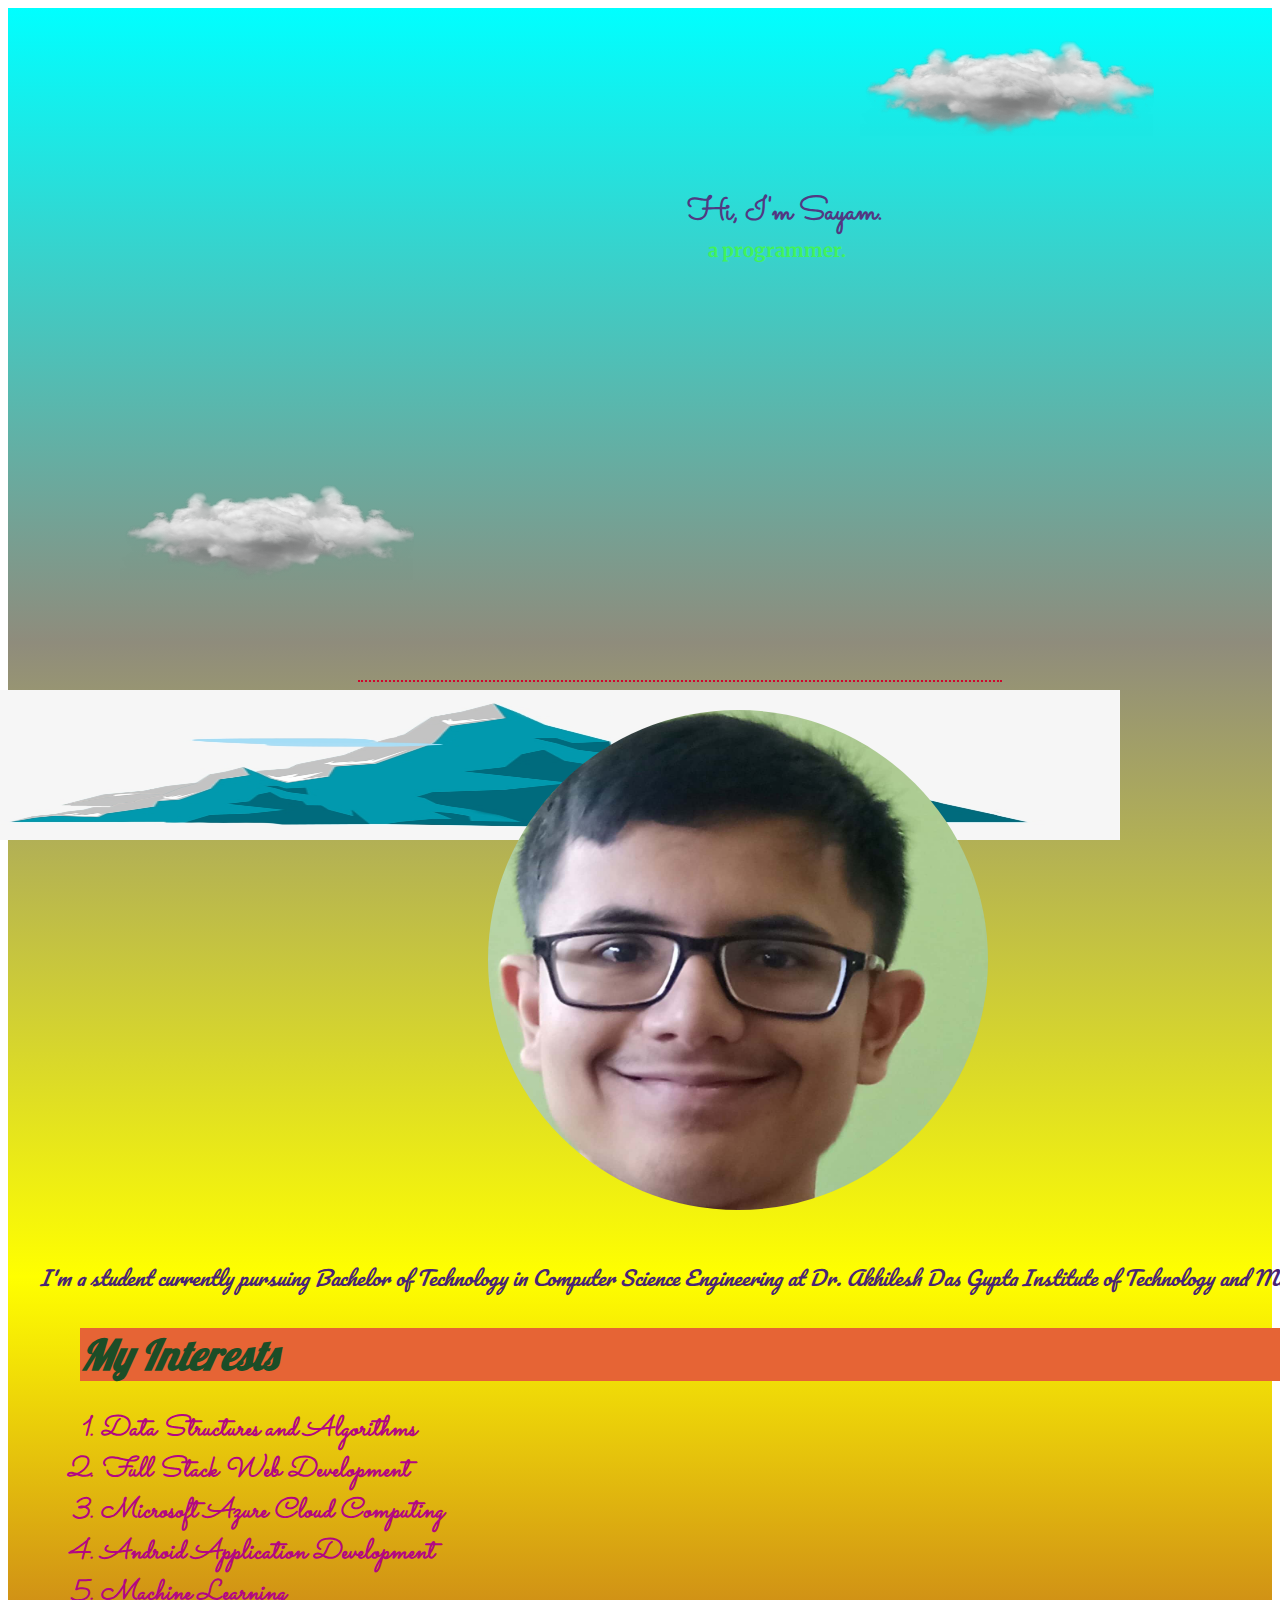
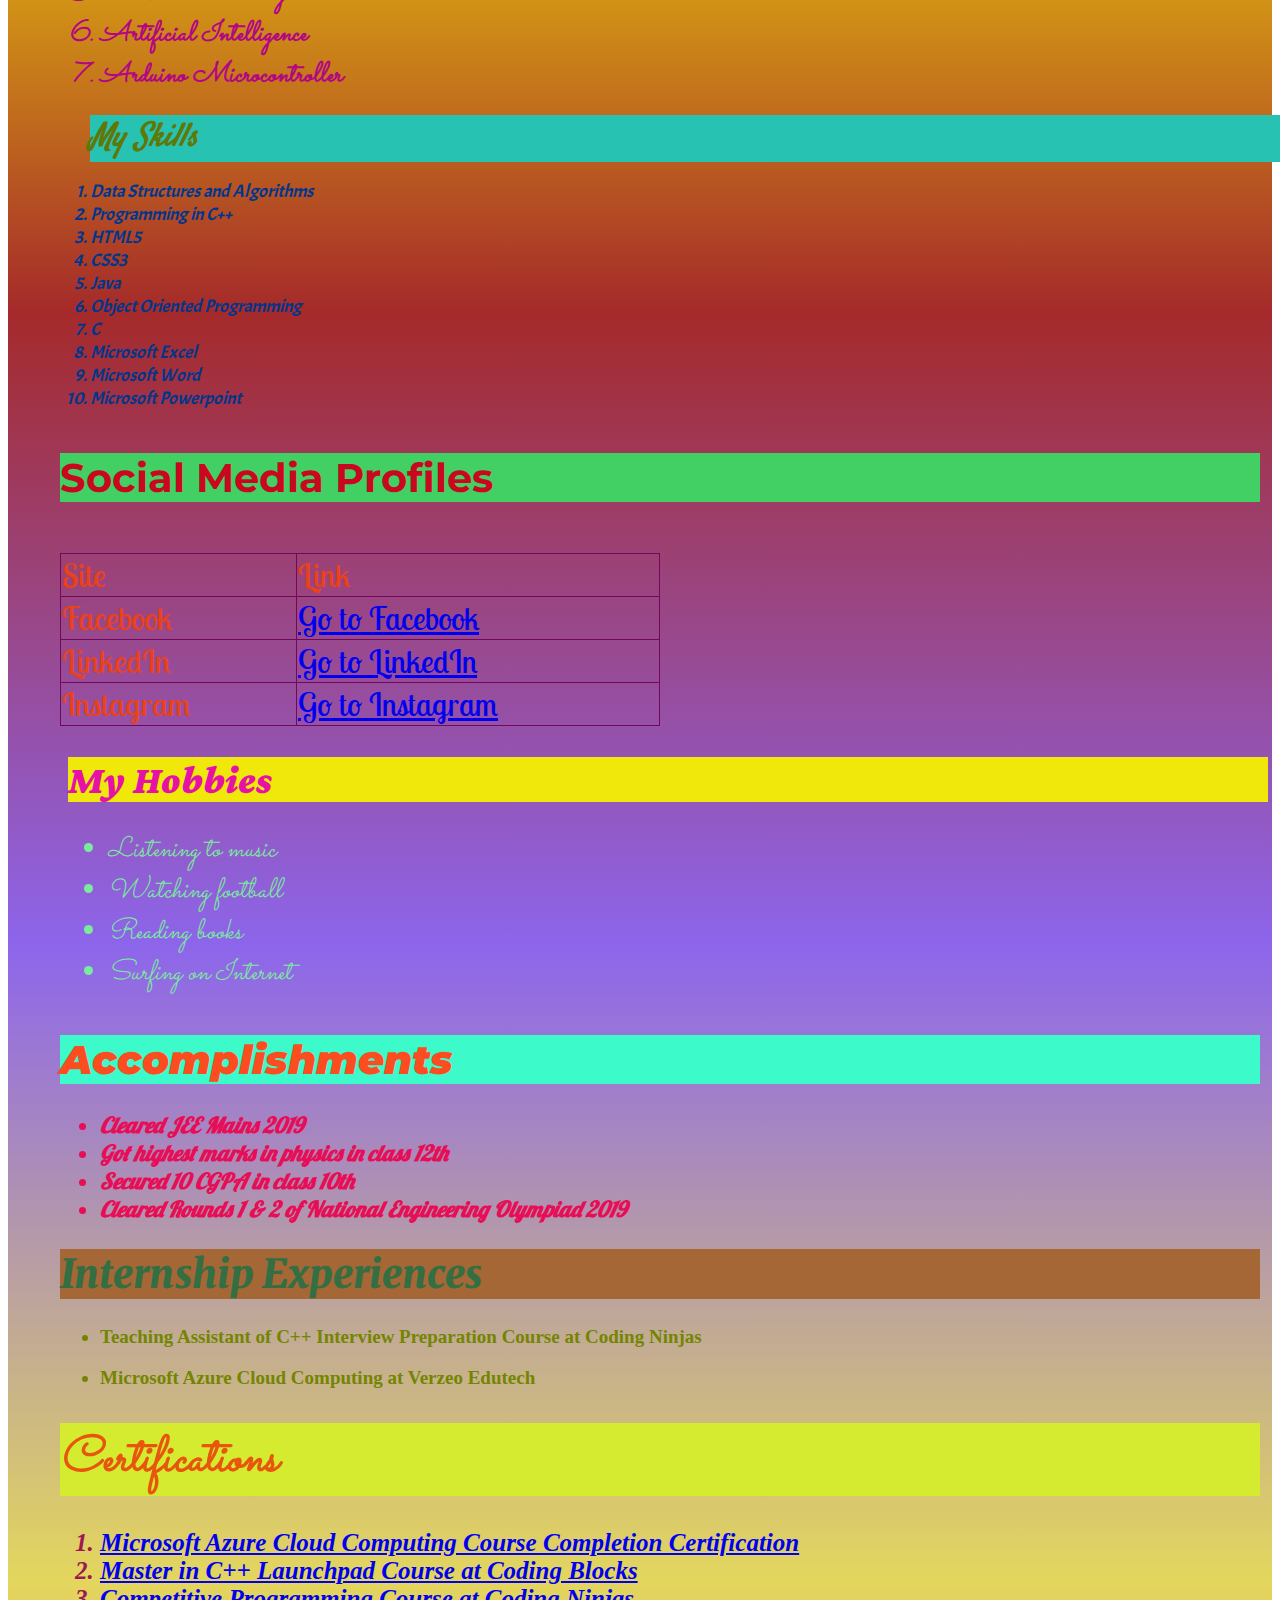
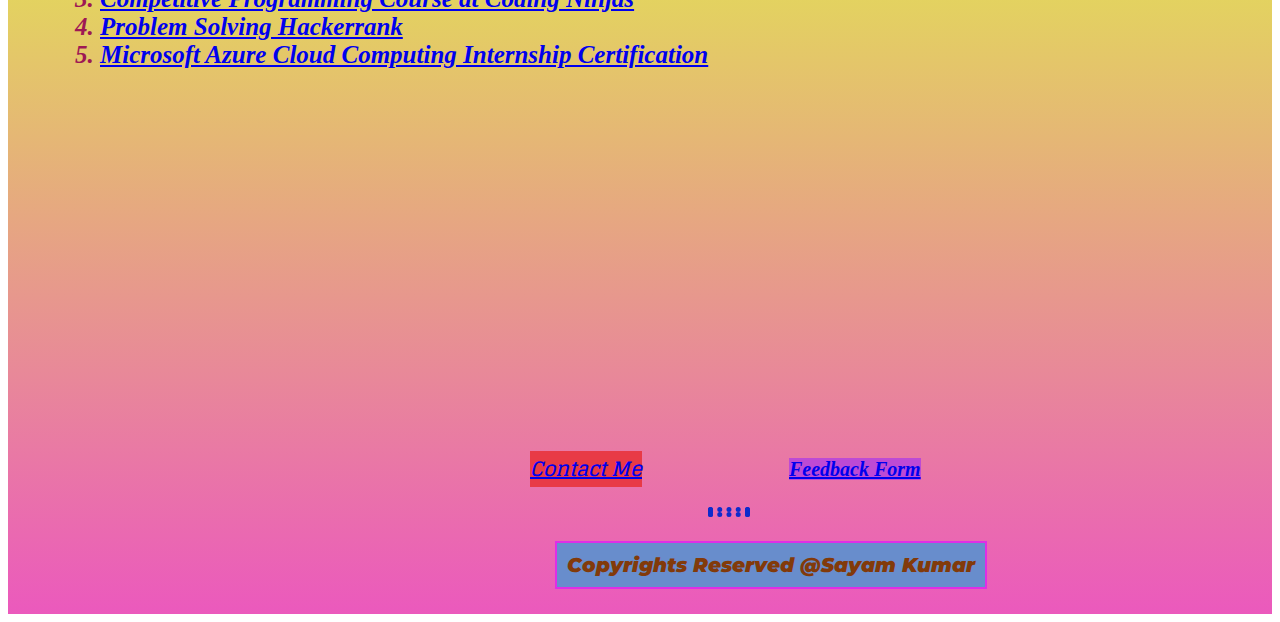
<file: index.html>
<!DOCTYPE html>
<html lang="en" dir="ltr">
<head>
  <meta charset="utf-8">
  <title>Sayam Kumar- A web designer</title>
  <link rel="stylesheet" href="css\index.css">
  <link rel="icon" href="favicon.ico">
  <link href="https://fonts.googleapis.com/css2?family=Acme&family=Castoro&family=Glegoo&EB+Garamond&family=Crimson+Pro:wght@200&family=Lilita+One&family=Lobster&family=Lobster+Two:wght@700&family=Merriweather:wght@300&family=Montserrat:wght@100&family=Pacifico&family=Roboto:wght@100&family=Sacramento&family=Satisfy&display=swap" rel="stylesheet">
</head>
<body>
  <div class="top-container">
    <img src="images\cloudp.png" class="cloud1" alt="cloud-img">
    <div class="first-container"><h1>Hi, I'm Sayam.</h1></div>
    <div class="second-container"><h3>a programmer.</h3></div>
    <img src="images\cloudp.png" class="cloud2" alt="cloud-img">
    <img src="images\mountain.png" class="mountain" alt="mountain-img">
  </div>
  <hr class="det">
  <div class="middle-container">
    <img src="images\myimage.jpg" class="myimg" alt="myimg">
    <div class="details"><p><em>I'm a student currently pursuing Bachelor of Technology in Computer Science Engineering at Dr. Akhilesh Das Gupta Institute of Technology and Management. </em></p></div>
    <div class="interests">
      <div class="head"><h1>My Interests</h1></div>
      <div class="intsub"><ol><li> Data Structures and Algorithms</li>
      <li> Full Stack Web Development</li>
      <li> Microsoft Azure Cloud Computing</li>
      <li> Android Application Development</li>
      <li> Machine Learning</li>
      <li> Artificial Intelligence</li>
      <li> Arduino Microcontroller</li></ol></div></div>
  <div class="skills">
    <div class="temp">My Skills</div>
    <ol><li> Data Structures and Algorithms </li>
    <li> Programming in C++</li>
    <li> HTML5</li>
    <li> CSS3</li>
    <li> Java</li>
    <li> Object Oriented Programming</li>
    <li> C</li>
    <li> Microsoft Excel</li>
    <li> Microsoft Word</li>
    <li> Microsoft Powerpoint</li></ol></div>
   <div class="smh">
     <div class="cl"><h1>Social Media Profiles</h1></div><br>
     <table class="edittable">
        <tr>
          <td>Site</td>
          <td>Link</td>
        </tr>
        <tr>
          <td>Facebook</td>
          <td><a href="https://www.facebook.com/sayam.kumar.779/">Go to Facebook</a></td>
        </tr>
        <tr>
          <td>LinkedIn</td>
          <td><a href="https://www.linkedin.com/in/sayam-kumar-31a7231a3/">Go to LinkedIn</a></td>
        </tr>
        <tr>
          <td>Instagram</td>
          <td><a href="https://www.instagram.com/sayam28001">Go to Instagram</a></td>
        </tr>
     </table>
  </div>
  <div class="hobbies">
    <div class="int3"><h1><strong><em><b>My Hobbies</b></em></strong></h1></div>
    <div class="unorderlist"><ul><li><i>Listening to music</i></li>
      <li><i>Watching football</i></li>
      <li><i>Reading books</i></li>
      <li><i>Surfing on Internet</i></li></ul></div>
  </div>
  <div class="achievements">
    <div class="ach"><h1><strong><b>Accomplishments</b></strong></h1></div>
    <div class="list2"><ul><li><i>Cleared JEE Mains 2019</i></li>
      <li><i>Got highest marks in physics in class 12th</i></li>
      <li><i>Secured 10 CGPA in class 10th</i></li>
      <li><i>Cleared Rounds 1 & 2 of National Engineering Olympiad 2019</i></li></ul>
  </div>
  <div class="intern">
    <div class="teach"><h1><strong><b>Internship Experiences</b></strong></h1></div>
    <div class="exp">
      <ul><li>Teaching Assistant of C++ Interview Preparation Course at Coding Ninjas</li></ul>
      <ul><li>Microsoft Azure Cloud Computing at Verzeo Edutech</li></ul></div>
  </div>
  <div class="certificates">
    <div class="part"><h1><strong><b>Certifications</b></strong></div>
    <div class="unpart">
      <ol><li><a href="helper.html"> Microsoft Azure Cloud Computing Course Completion Certification</a></li>
        <li><a href="https://online.codingblocks.com/app/certificates/CBOL-106930-cd60"> Master in C++ Launchpad Course at Coding Blocks</a></li>
        <li><a href="https://ninjasfiles.s3.amazonaws.com/certificate924969685ba263d424f653af16e5c46373683c.pdf"> Competitive Programming Course at Coding Ninjas</a></li>
        <li> <a href="https://www.hackerrank.com/certificates/33620860f56c?utm_medium=email&utm_source=mail_template_1393&utm_campaign=hrc_skills_certificate"> Problem Solving Hackerrank</a></li>
        <li> <a href="helper2.html"> Microsoft Azure Cloud Computing Internship Certification</a> </li></ol></div>
  </div>
  <div class="vid"><iframe width="560" height="315" src="https://www.youtube.com/embed/13BCIWwxTZ0" frameborder="0" allow="accelerometer; autoplay; clipboard-write; encrypted-media; gyroscope; picture-in-picture" allowfullscreen></iframe></div>
  <div class="des"><a href="Contact-Me.html">Contact Me</a></div>
  <div class="form"><a href="helper3.html">Feedback Form</a></div>
  <hr>
  <div class="BUTTON_RCV">Copyrights Reserved @Sayam Kumar</div>
</body>
</html>





































    <!--
    <div class="top-container">
      <h1> Hi, I'm Sayam. </h1>
      <p> A programmer. </p>
    </div>
    <div class="middle-container">

    </div>
    <div class="bottom-container">

    </div>-->
    <!--<p class="first-p">I'm Sayam, a <span class="subp">pro</span>grammer. </p>
    <p class="third-p">Hey! I love football.</p>
    <p class="second-p">Hello world!</p>
  </div>
  <div class="container">
      <div class="red">
        Adam Marshall
      </div>
      <div class="blue">
        Ben Davies
      </div>
      <div class="yellow">
        Will Smith
      </div>
      <div class="y2">
        John Huddlestone
      </div>
      <div class="b2">
        Chris Wood
      </div>
      <div class="r2">
        Steve Crawley
      </div>
      <div class="b3">
        Matt Livingstone
      </div>
      <div class="y3">
        Harry Wilson
      </div>
      <div class="r3">
        Paul Tierney
      </div>
  </div>-->
</file>
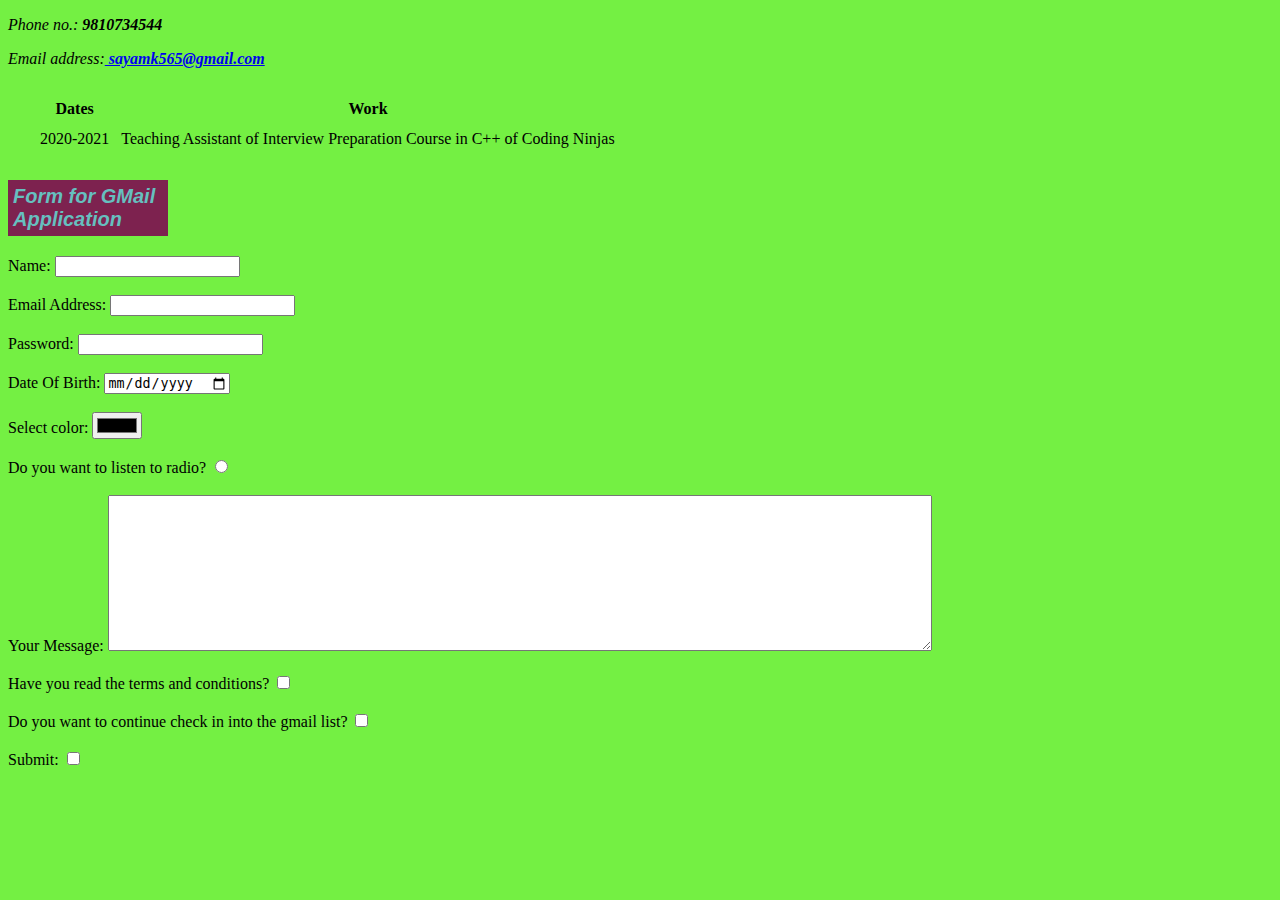
<file: Contact-Me.html>
<!DOCTYPE html>
<html lang="en" dir="ltr">
  <head>
    <meta charset="utf-8">
    <title>Contact details</title>
    <link rel="stylesheet" href="css\styles.css">
  </head>
  <body>
    <p><em> Phone no.: <strong> 9810734544 </strong></em></p>
    <p><em> Email address:<strong><a href="https://mail.google.com/mail/u/0/#inbox"> sayamk565@gmail.com </a></strong></em></p>
    <table border="1">
      <thead>
        <th>Dates</th>
        <th>Work</th>
      </thead>
      <tbody>
        <tr>
          <td>2020-2021</td>
          <td>Teaching Assistant of Interview Preparation Course in C++ of Coding Ninjas</td>
        </tr>
      </tbody>
      <tfoot>

      </tfoot>
    </table>
    <h3> Form for GMail Application </h3>
    <form class="" action="mailto:sayamk565@gmail.com" method="post" enctype="text/plain">
      <label>Name:</label>
      <input type="text" name="" value="">
      <br><br>
      <label>Email Address:</label>
      <input type="email" name="" value="">
      <br><br>
      <label>Password:</label>
      <input type="password" name="" value="">
      <br><br>
      <label>Date Of Birth:</label>
      <input type="date" name="" value="">
      <br><br>
      <label>Select color:</label>
      <input type="color" name="" value="">
      <br><br>
      <label>Do you want to listen to radio?</label>
      <input type="radio" name="" value="">
      <br><br>
      <label>Your Message:</label>
      <textarea name="Your Message" rows="10" cols="100"></textarea>
      <br><br>
      <label>Have you read the terms and conditions?</label>
      <input type="checkbox" name="" value="">
      <br><br>
      <label>Do you want to continue check in into the gmail list?</label>
      <input type="checkbox" name="" value=""><br><br>
      <label>Submit:</label>
      <input type="checkbox" name="" value=""><br><br>
    </form>
  </body>
</html>
</file>
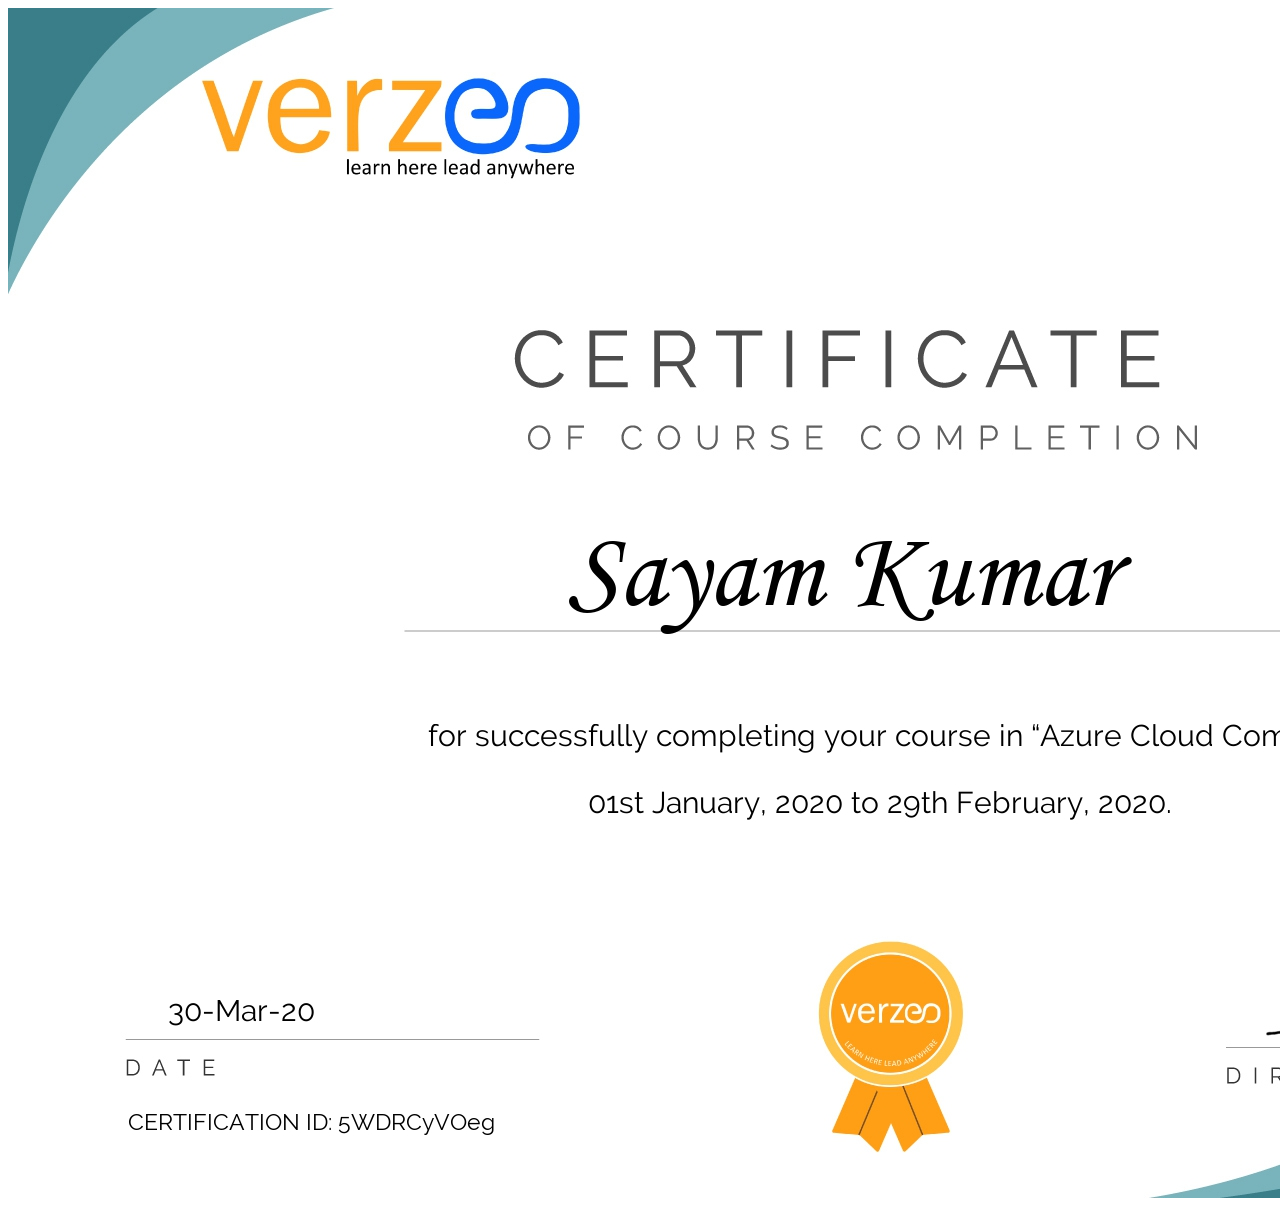
<file: helper1.html>
<!DOCTYPE html>
<html lang="en" dir="ltr">
  <head>
    <meta charset="utf-8">
    <title>Microsoft Azure Cloud Computing Certificate</title>
  </head>
  <body>
    <img src="images\Course Completion Certificate.jpg" alt="Microsoft Azure Cloud Computing Certificate">
  </body>
</html>
</file>
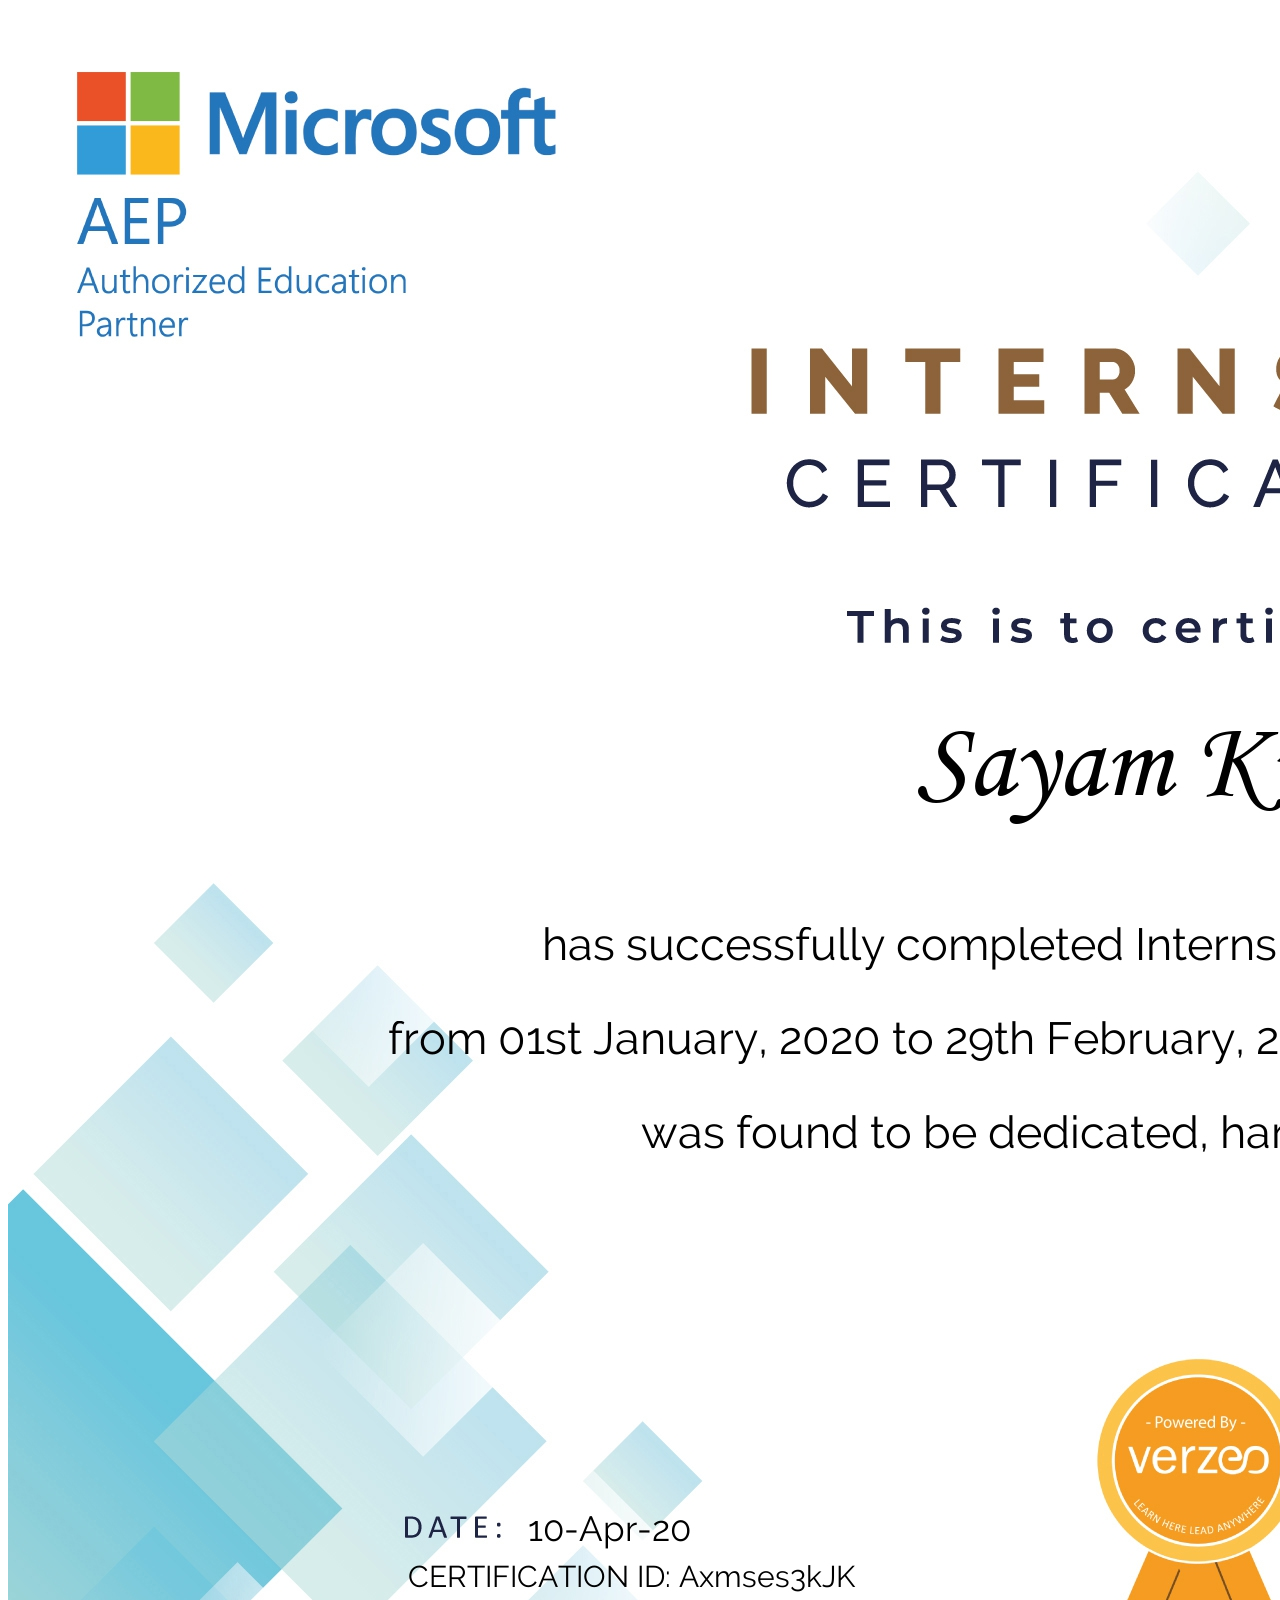
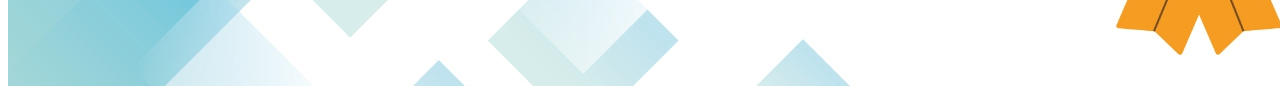
<file: helper2.html>
<!DOCTYPE html>
<html lang="en" dir="ltr">
  <head>
    <meta charset="utf-8">
    <title></title>
  </head>
  <body>
    <img src="images\internship certificate(1).jpg" alt="Microsoft Azure Cloud Computing Internship Certification">
  </body>
</html>
</file>
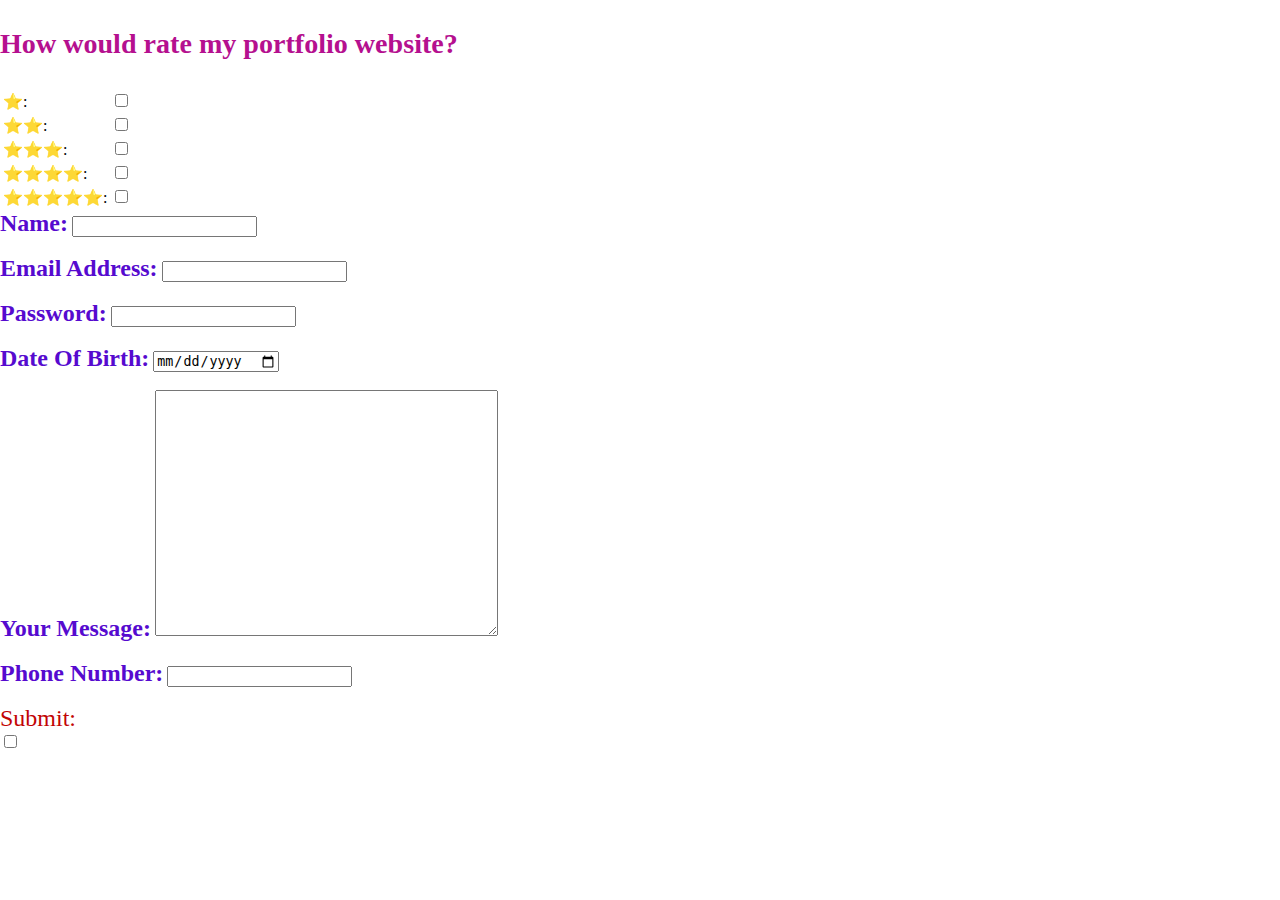
<file: helper3.html>
<!DOCTYPE html>
<html lang="en" dir="ltr">
  <head>
    <meta charset="utf-8">
    <title>Feedback Form</title>
    <link rel="stylesheet" href="css\styling.css">
  </head>
  <body>
    <div class="temp"><h3>How would rate my portfolio website?</h3></div>
    <table>
      <tr>
        <td>⭐:</td>
        <td><input type="checkbox" name="" value=""></td>
      </tr>
      <tr>
        <td>⭐⭐:</td>
        <td><input type="checkbox" name="" value=""></td>
      </tr>
      <tr>
        <td>⭐⭐⭐:</td>
        <td><input type="checkbox" name="" value=""></td>
      </tr>
      <tr>
        <td>⭐⭐⭐⭐:</td>
        <td><input type="checkbox" name="" value=""></td>
      </tr>
      <tr>
        <td>⭐⭐⭐⭐⭐:</td>
        <td><input type="checkbox" name="" value=""></td>
      </tr>
    </table>
    <form class="" action="mailto:sayamk565@gmail.com" method="post" enctype="text/plain">
      <div class="common"><label>Name:</label></div>
      <input type="text" name="" value=""><br><br>
      <div class="common"><label>Email Address:</label></div>
      <input type="email" name="" value=""><br><br>
      <div class="common"><label>Password:</label></div>
      <input type="password" name="" value=""><br><br>
      <div class="common"><label>Date Of Birth:</label></div>
      <input type="date" name="" value=""><br><br>
      <div class="common"><label>Your Message:</label></div>
      <textarea name="Your Message" rows="16" cols="40"></textarea><br><br>
      <div class="common"><label>Phone Number:</label></div>
      <input type="Phone" name="" value=""><br><br>
      <div class="submit"><label>Submit:</label></div>
      <input type="checkbox" name="" value=""><br><br>
    </form>
  </body>
</html>
</file>
